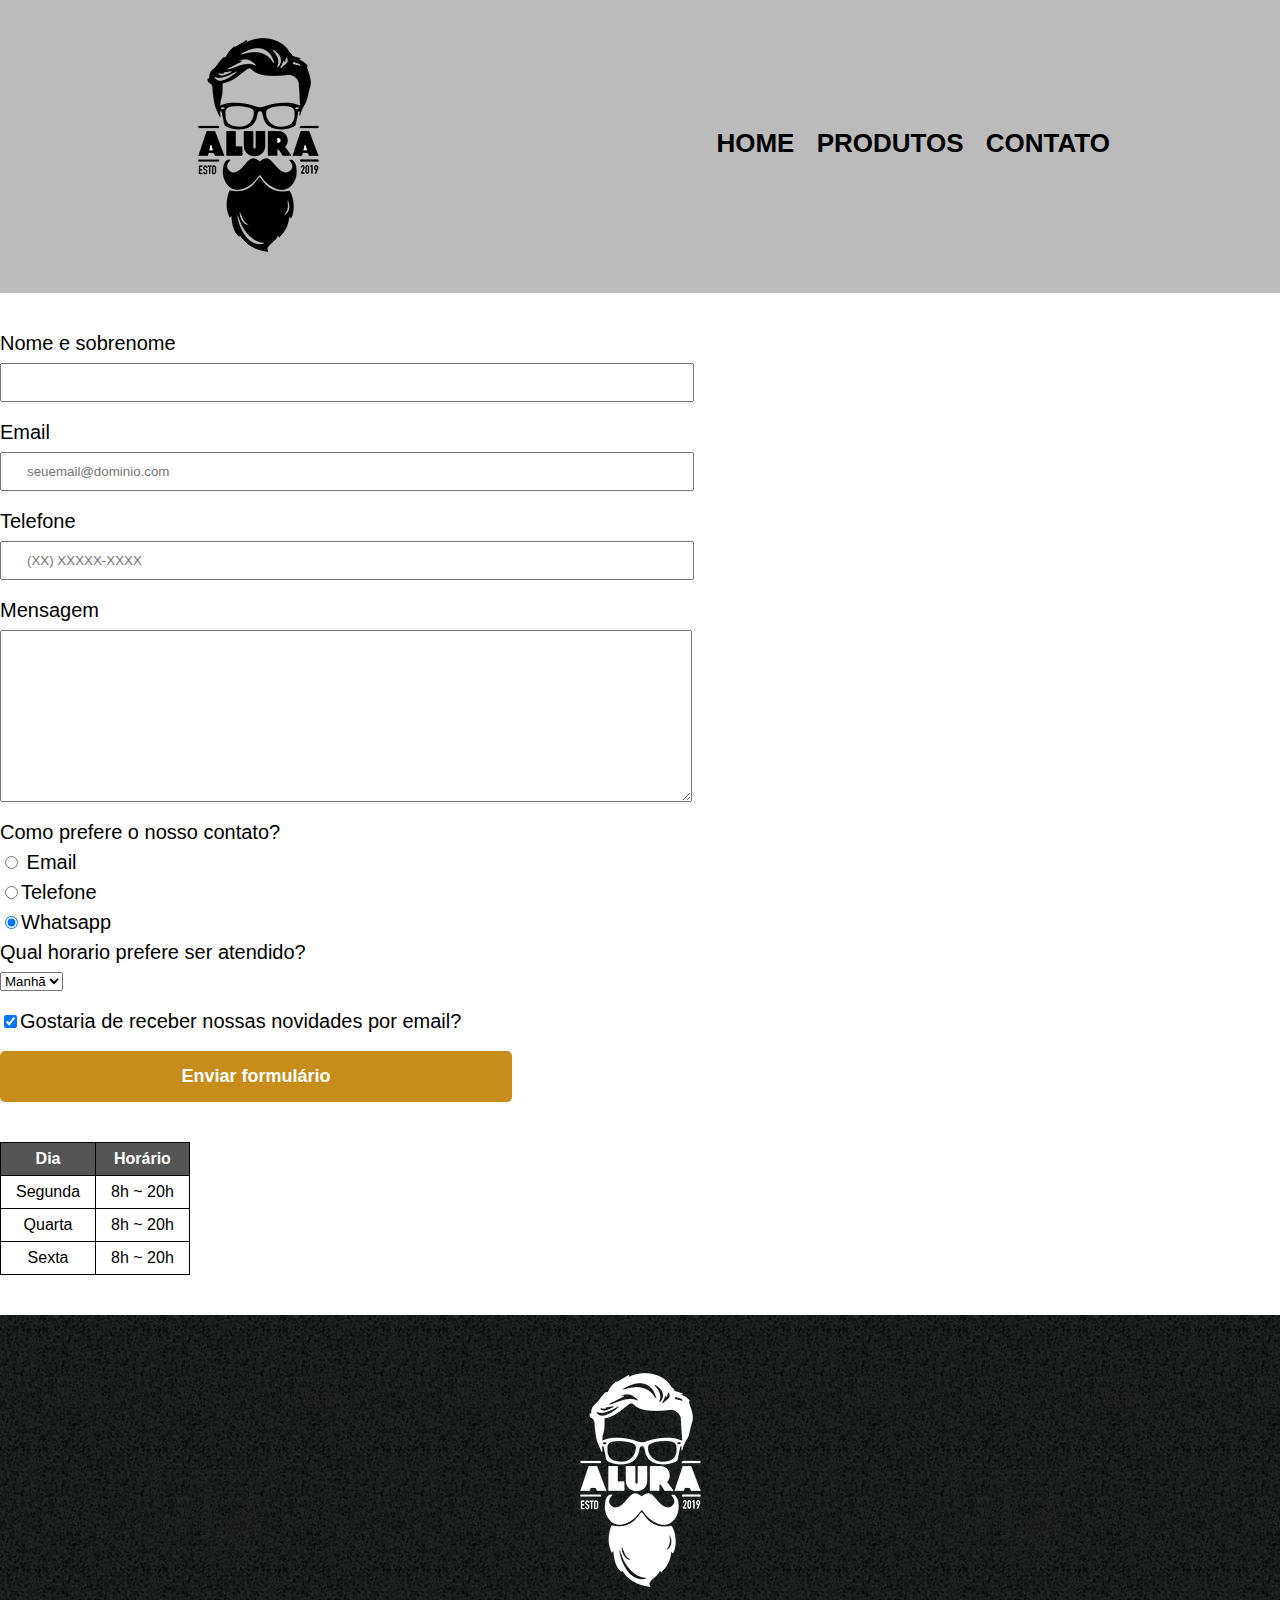
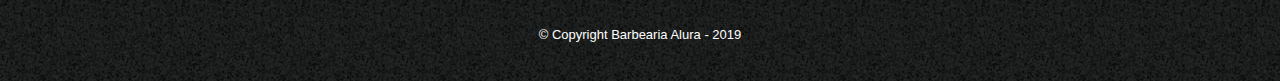
<file: contato.html>
<!DOCTYPE html>
<html lang="pt-br">
  <head>
    <meta charset="UTF-8" />
    <meta http-equiv="X-UA-Compatible" content="IE=edge" />
    <meta name="viewport" content="width=device-width, initial-scale=1.0" />
    <title>Contato Barbearia</title>
    <link rel="stylesheet" href="reset.css" />
    <link rel="stylesheet" href="style.css" />
  </head>

  <body>
    <!--menu de navegação-->
    <header>
      <div class="caixa">
        <h1><img src="logo.png" alt="logomarca da barbearia" /></h1>

        <nav>
          <ul>
            <li><a href="index.html"> Home </a></li>
            <li><a href="produtos.html"> Produtos </a></li>
            <li><a href="contato.html"> Contato </a></li>
          </ul>
        </nav>
      </div>
    </header>

    <!--página de contato-->
    <main>
      <form>
        <label>Nome e sobrenome</label>
        <input type="text" id="nomeesobrenome" class="input-padrao" required />

        <label>Email</label>
        <input
          type="email"
          id="email"
          class="input-padrao"
          required
          placeholder="seuemail@dominio.com"
        />

        <label>Telefone</label>
        <input
          type="tel"
          id="telefone"
          class="input-padrao"
          required
          placeholder="(XX) XXXXX-XXXX "
        />

        <label for="mensagem">Mensagem</label>
        <textarea
          name=""
          id="mensagem"
          cols="70"
          rows="10"
          class="input-padrao"
          required
        ></textarea>

        <fieldset>
          <legend>Como prefere o nosso contato?</legend>
          <label for="radio-email">
            <input type="radio" name="contato" value="email" id="radio-email" />
            Email</label
          >

          <label for="radio-telefone"
            ><input
              type="radio"
              name="contato"
              value="telefone"
              id="radio-telefone"
            />Telefone</label
          >

          <label for="radio-whatsapp"
            ><input
              type="radio"
              name="contato"
              value="whatsapp"
              id="radio-whatsapp"
              checked
            />Whatsapp</label
          >
        </fieldset>

        <fieldset>
          <legend>Qual horario prefere ser atendido?</legend>
          <select>
            <option>Manhã</option>
            <option>Tarde</option>
            <option>Noite</option>
          </select>
        </fieldset>

        <label class="checkbox">
          <input type="checkbox" checked />Gostaria de receber nossas novidades
          por email?</label
        >

        <input type="submit" value="Enviar formulário" class="enviar" />
      </form>

      <table>
        <thead>
          <tr>
            <th>Dia</th>
            <th>Horário</th>
          </tr>
        </thead>
        <tbody>
          <tr>
            <td>Segunda</td>
            <td>8h ~ 20h</td>
          </tr>
          <tr>
            <td>Quarta</td>
            <td>8h ~ 20h</td>
          </tr>
          <tr>
            <td>Sexta</td>
            <td>8h ~ 20h</td>
          </tr>
        </tbody>
      </table>
    </main>

    <!--rodapé-->
    <footer>
      <img src="logo-branco.png" alt="logo branco" />
      <p class="copyright">&copy; Copyright Barbearia Alura - 2019</p>
    </footer>
  </body>
</html>
</file>
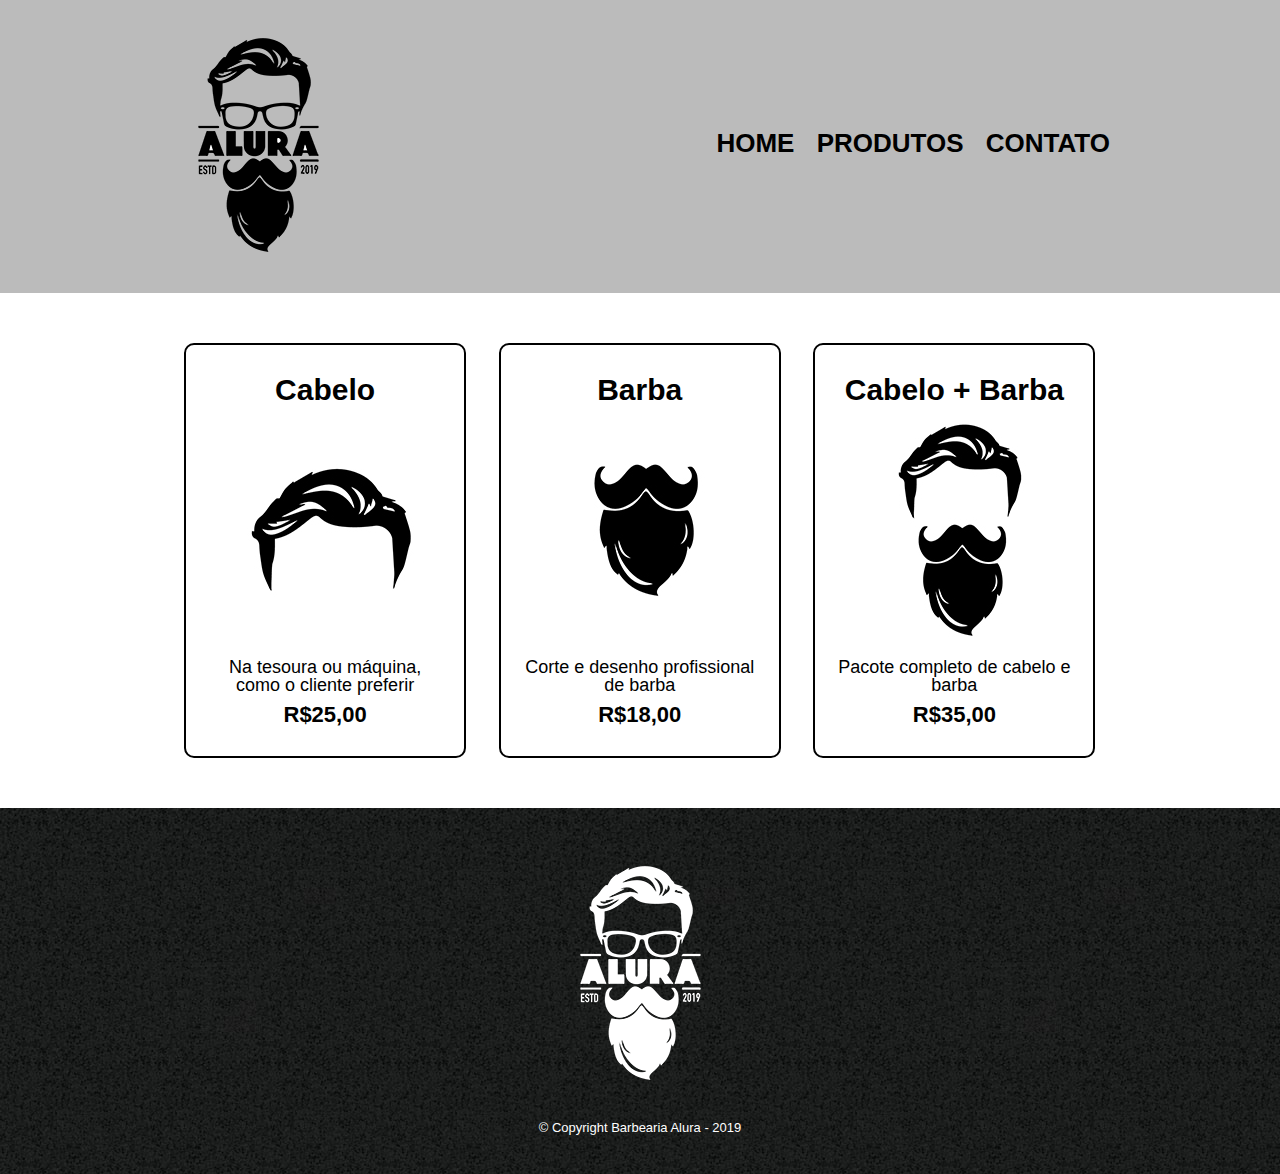
<file: produtos.html>
<!DOCTYPE html>
<html lang="pt-br">
  <head>
    <meta charset="UTF-8" />
    <meta http-equiv="X-UA-Compatible" content="IE=edge" />
    <meta name="viewport" content="width=device-width, initial-scale=1.0" />
    <title>Produto Barbearia</title>
    <link rel="stylesheet" href="reset.css" />
    <link rel="stylesheet" href="style.css" />
  </head>

  <body>
    <!--menu de navegação-->
    <header>
      <div class="caixa">
        <h1><img src="logo.png" alt="logomarca da barbearia" /></h1>

        <nav>
          <ul>
            <li><a href="index.html"> Home </a></li>
            <li><a href="produtos.html"> Produtos </a></li>
            <li><a href="contato.html"> Contato </a></li>
          </ul>
        </nav>
      </div>
    </header>

    <!--página de produtos-->
    <main>
      <ul class="produtos">
        <li>
          <h2>Cabelo</h2>
          <img src="cabelo.jpg" alt="cabelo" />
          <p class="produto-descricao">
            Na tesoura ou máquina, como o cliente preferir
          </p>
          <p class="produto-preco">R$25,00</p>
        </li>
        <li>
          <h2>Barba</h2>
          <img src="barba.jpg" alt="barba" />
          <p class="produto-descricao">Corte e desenho profissional de barba</p>
          <p class="produto-preco">R$18,00</p>
        </li>
        <li>
          <h2>Cabelo + Barba</h2>
          <img src="cabelo+barba.jpg" alt="cabelo mais barba" />
          <p class="produto-descricao">Pacote completo de cabelo e barba</p>
          <p class="produto-preco">R$35,00</p>
        </li>
      </ul>
    </main>

    <!--rodapé-->
    <footer>
      <img src="logo-branco.png" alt="logo branco" />
      <p class="copyright">&copy; Copyright Barbearia Alura - 2019</p>
    </footer>
  </body>
</html>
</file>
<file: style.css>
body {
  font-family: "Montserrat", sans-serif;
}

/* menu de navegação */
header {
  background: #bbbbbb;
  padding: 20px 0;
}

.caixa {
  position: relative;
  width: 940px;
  margin: 0 auto;
}

nav {
  position: absolute;
  top: 110px;
  right: 0;
}

nav li {
  display: inline;
  margin: 0 0 0 15px;
}

nav a {
  text-transform: uppercase;
  color: #000000;
  font-weight: bold;
  font-size: 26px;
  text-decoration: none;
}

nav a:hover {
  color: #c78c19;
}

/* página de produtos */
.produtos {
  width: 940px;
  margin: 0 auto;
  padding: 50px 0;
}

.produtos li {
  display: inline-block;
  text-align: center;
  width: 30%;
  vertical-align: top;
  padding: 50px 0;
  margin: 0 1.5%;
  padding: 30px 20px;
  box-sizing: border-box;
  border: #000000 2px solid;
  border-radius: 10px;
}

.produtos li:hover {
  border-color: #c78c19;
}

.produtos li:active {
  border-color: #088c19;
}

.produtos li:hover h2 {
  font-size: 36px;
}

.produtos h2 {
  font-size: 30px;
  font-weight: bold;
}

.produto-descricao {
  font-size: 18px;
}

.produto-preco {
  font-size: 22px;
  font-weight: bold;
  margin-top: 10px;
}

/* rodapé */
footer {
  text-align: center;
  background: url("bg.jpg");
  padding: 40px 0;
}

.copyright {
  color: #ffffff;
  font-size: 13px;
  margin: 20px 0 0;
}

/* página de contato */

form {
  margin: 40px 0;
}

form label,
form legend {
  display: block;
  font-size: 20px;
  margin: 0 0 10px;
}
.input-padrao {
  display: block;
  margin: 0 0 20px;
  padding: 10px 25px;
  width: 50%;
}

.checkbox {
  margin: 20px 0;
}

.enviar {
  width: 40%;
  padding: 15px 0;
  background: #c78c19;
  color: #ffffff;
  font-weight: bold;
  font-size: 18px;
  border: none;
  border-radius: 5px;
  transition: 1s all;
  cursor: pointer;
}
.enviar:hover {
  background: darkorange;
  transform: scale(1.2);
}

table {
  margin: 20px 0 40px;
}
thead {
  background: #555555;
  color: #ffffff;
  font-weight: bold;
}
td,
th {
  border: 1px solid #000000;
  padding: 8px 15px;
  text-align: center;
}

/* css da pagina inicial */
.banner {
  width: 100%;
}

.titulo-principal {
  text-align: center;
  font-size: 2em;
  margin: 0 0 1em;
}

.principal {
  padding: 3em 0;
  background: #fefefe;
  width: 940px;
  margin: 0 auto;
}

.principal p {
  margin: 0 0 1em;
}

.principal strong {
  font-weight: bold;
}

.principal em {
  font-style: italic;
}

.utensilios {
  width: 120px;
  float: left;
  margin: 0 20px 20px 0;
}

.mapa {
  padding: 3em 0;
  background: linear-gradient(#fefefe, #888888);
}

.mapa-conteudo {
  width: 940px;
  margin: 0 auto;
}

.mapa p {
  margin: 0 0 2em;
  text-align: center;
}

.beneficios {
  padding: 3em 0;
  background: #888888;
}

.conteudo-beneficios {
  width: 640px;
  margin: 0 auto;
}

.lista-beneficios {
  width: 40%;
  display: inline-block;
  vertical-align: top;
}

.itens {
  line-height: 1.5;
}

.itens:first-child {
  font-weight: bold;
}

.itens:before {
  content: "★";
}

.imagem-beneficios {
  width: 60%;
  opacity: 1;
  transition: 400ms;
  box-shadow: 10px 10px 10px #000000;
}

.imagem-beneficios:hover {
  opacity: 0.3;
}

.video {
  width: 560px;
  margin: 1em auto;
}

@media screen and (max-width: 480px) {
  .caixa,
  .principal,
  .conteudo-beneficios,
  .mapa-conteudo,
  .video {
    width: auto;
  }
  h1 {
    text-align: center;
  }
  nav {
    position: static;
  }
  .lista-beneficios,
  .imagem-beneficios {
    width: 100%;
  }
}
</file>
